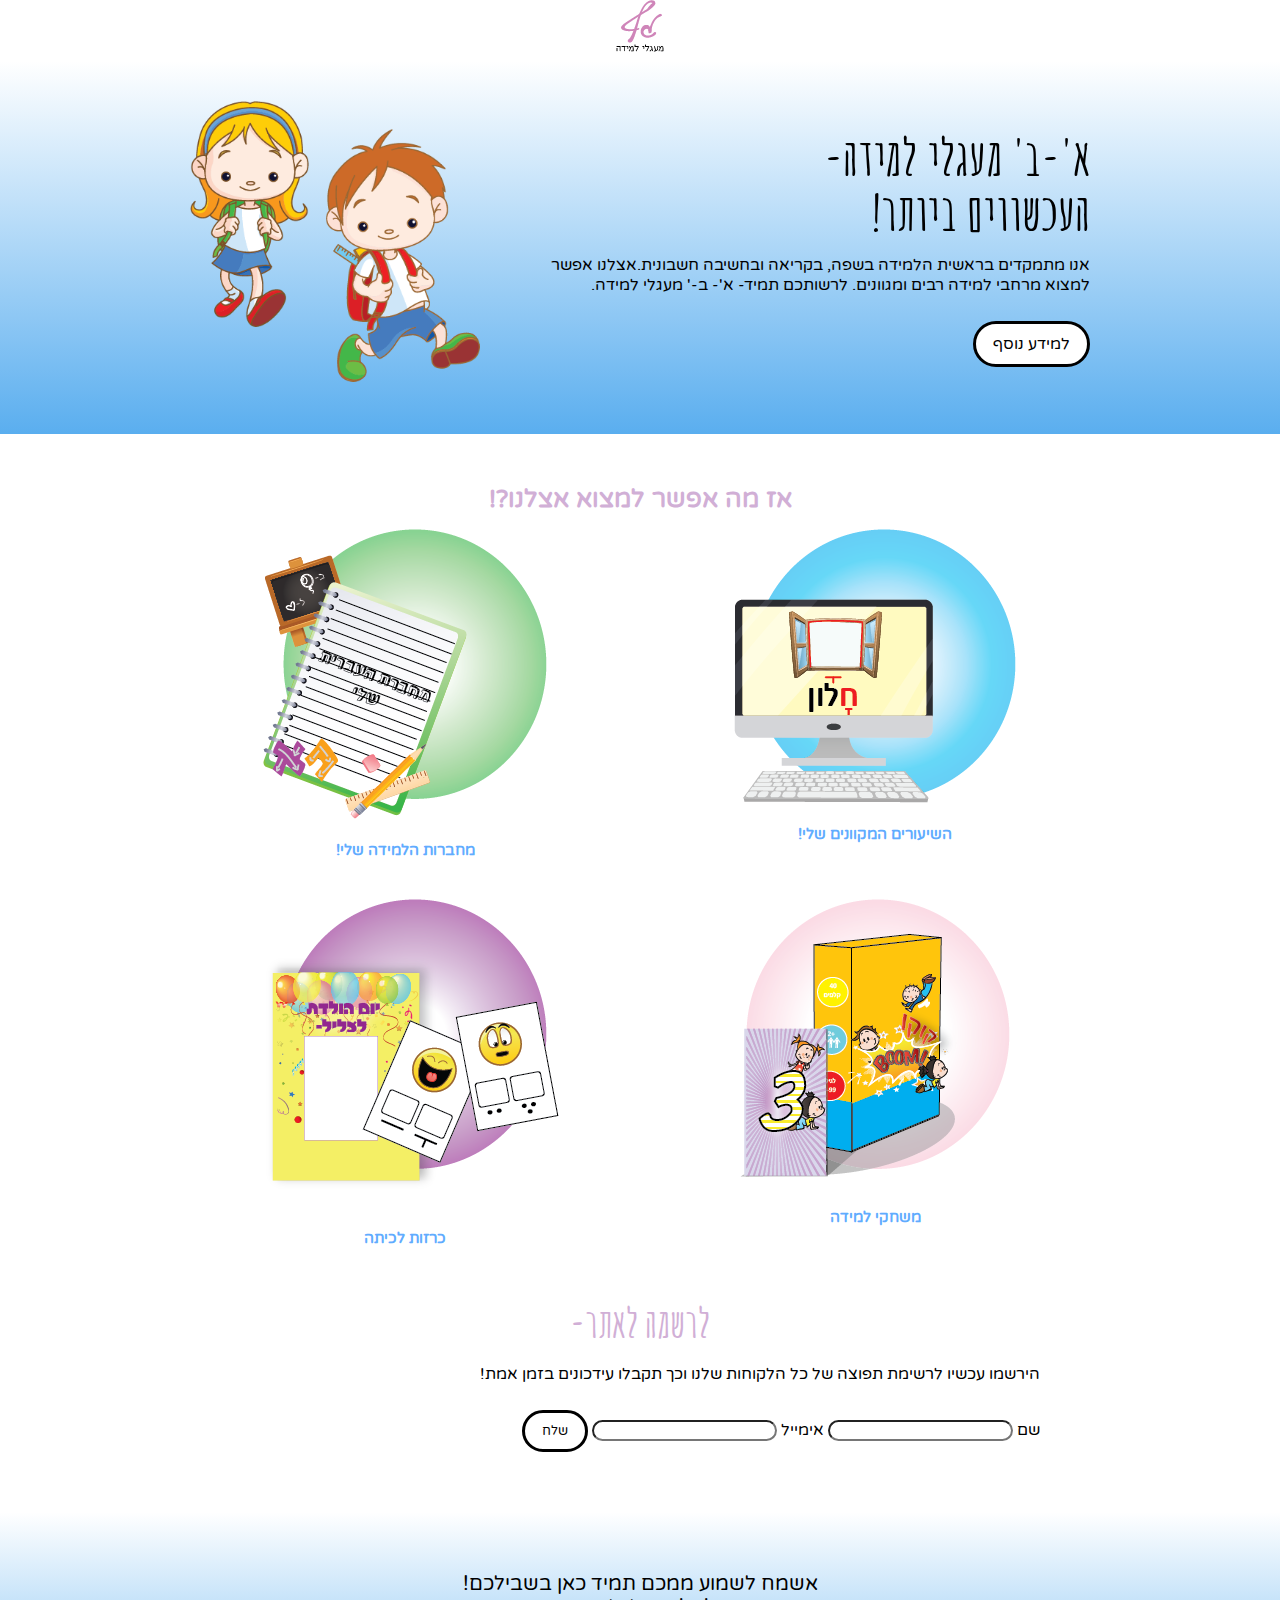
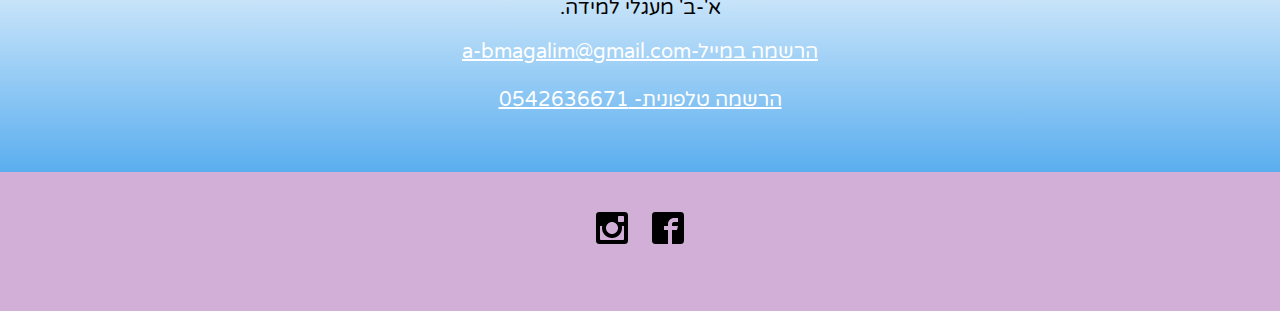
<file: index.html>
<html lang="he" dir="rtl">

<head>
    <link rel="stylesheet" href="style.css">
    <meta charset="UTF-8">
    <title>נריה מור סוף סמסטר א </title>

    <link rel="preconnect" href="https://fonts.gstatic.com">
    <link href="https://fonts.googleapis.com/css2?family=Amatic+SC:wght@700&family=Varela+Round&display=swap" rel="stylesheet">
</head>

<body>
    <div class="long">
     <img src="img/logo%20sofi.png" alt="לוגו">
    </div>
    <div class="about">
        <div class="container">
            <div>
                <h1> א'-ב' מעגלי למידה- <br> העכשווים ביותר!</h1>
                <p>אנו מתמקדים בראשית הלמידה בשפה, בקריאה ובחשיבה חשבונית.אצלנו אפשר למצוא מרחבי למידה רבים ומגוונים. לרשותכם תמיד- א'- ב-' מעגלי למידה. </p>
                <a href="#" class="button">למידע נוסף</a>


            </div>
            <div>
                <img src="img/hksho.png" alt="א-ב מעגלי למידה">
            </div>
        </div>


    </div>
    <div class="container">
        <h2> אז מה אפשר למצוא אצלנו?!</h2>
        <ul class="gallery">

            <li><img src="img/02njac.png" alt="">השיעורים המקוונים שלי!</li>
            <li><img src="img/04njcru,.png" alt="">מחברות הלמידה שלי!</li>
            <li><img src="img/01ply.png" alt="">משחקי למידה</li>
            <li><img src="img/03frzv.png" alt="">כרזות לכיתה</li>



        </ul>
    </div> 
     <div class="news">
        <h2>לרשמה לאתר-  </h2>
        <p> הירשמו עכשיו לרשימת תפוצה של כל הלקוחות שלנו וכך תקבלו עידכונים בזמן אמת!</p>
 <form action="">
      <label>
       <span>שם</span>
        <input type="text">
      </label>
      <label>
       <span>אימייל</span>
        <input type="email" dir="ltr">
      </label>
      <input type="submit" value="שלח" class="button">
    </form>
        
  </div>
    <div class="contact">
    <div class="container">
      
      <p>אשמח לשמוע ממכם תמיד כאן בשבילכם! <br>א'-ב' מעגלי למידה.
      </p>
      <p>
       <a href="mailto:a-bmagalim@gmail.com"> הרשמה במייל-a-bmagalim@gmail.com</a>
<br><br>
       <a href="tel:0542636671">הרשמה טלפונית- 0542636671</a>

      </p>
    </div>

  </div>
         <div class="footer">
    <a target="_blank" href="https://www.facebook.com/"><img src="img/402-facebook2.png" alt=""></a>
    <a target="_blank" href="https://www.instagram.com/"><img src="img/403-instagram.png" alt=""></a>
    
  </div>



</body>

</html>
</file>
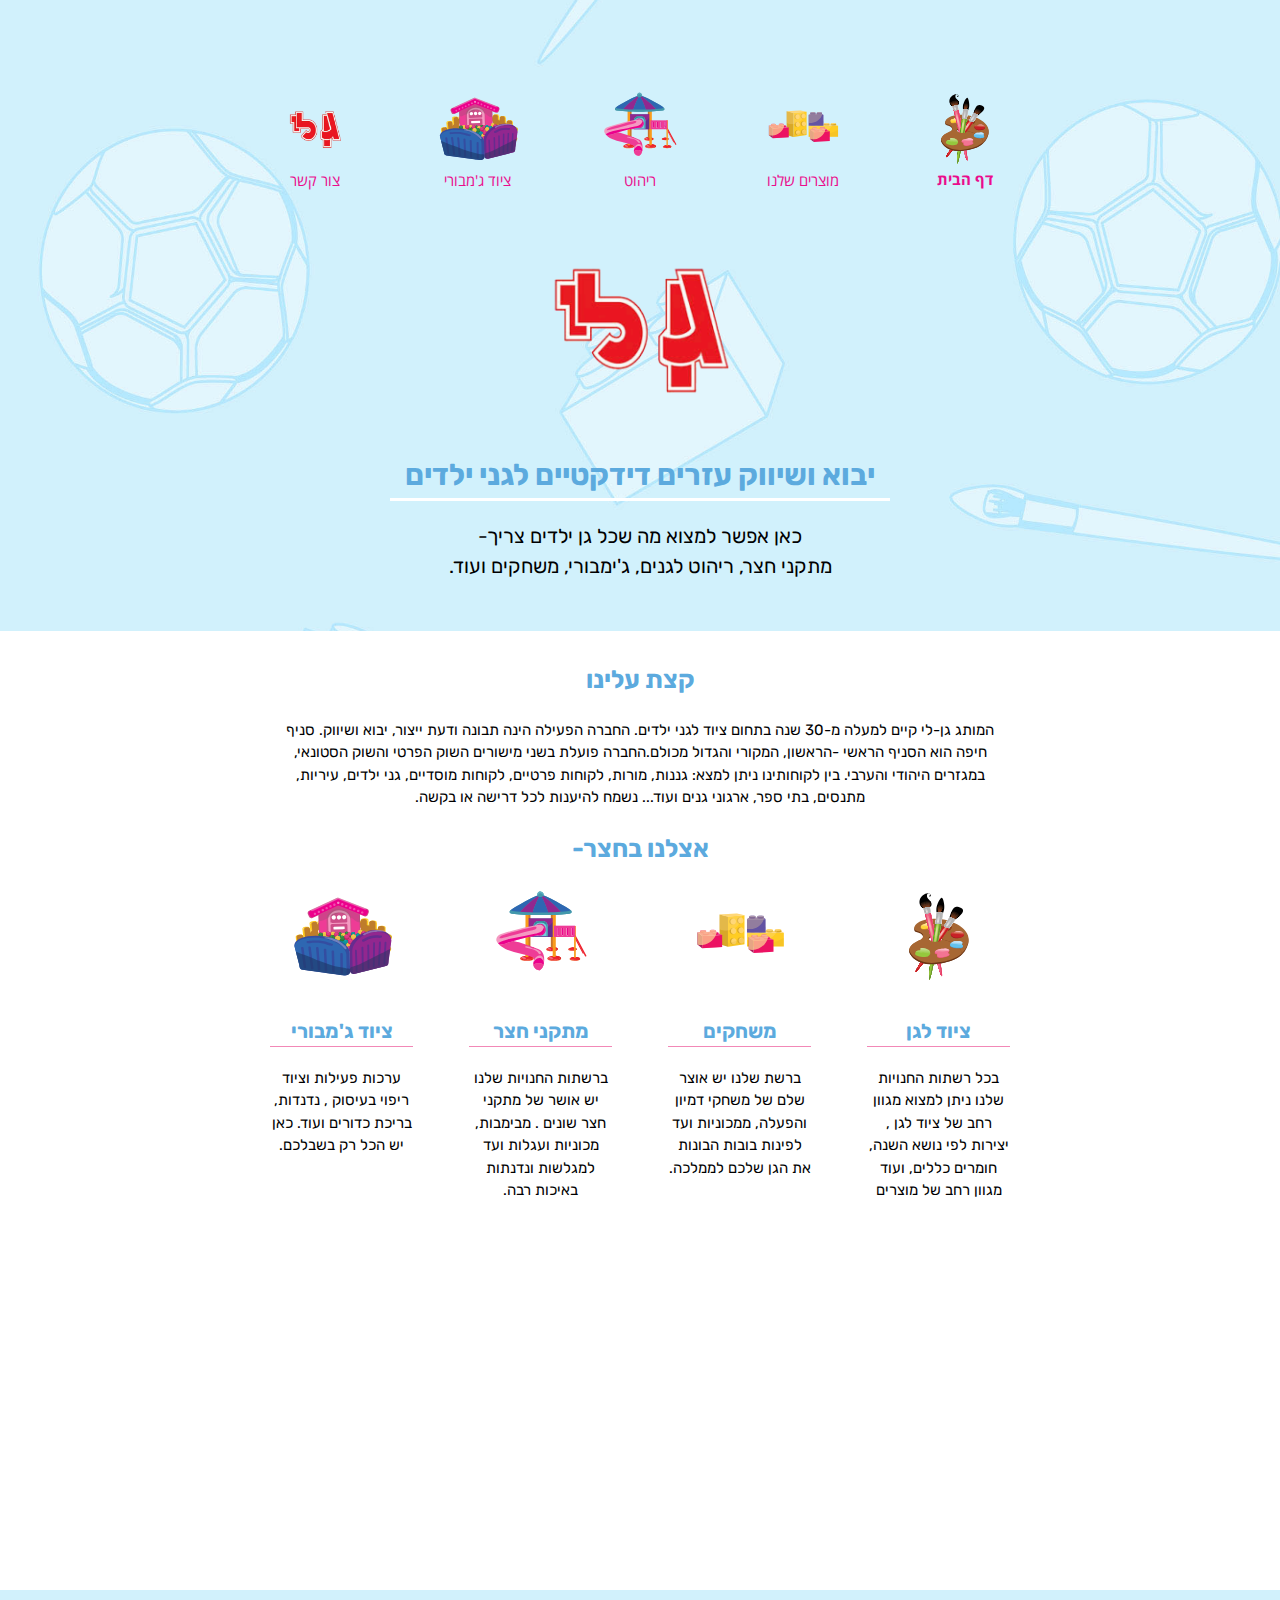
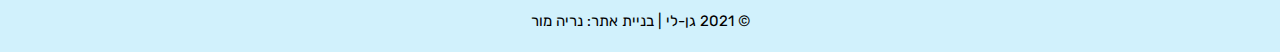
<file: semester b/index.html>
<!DOCTYPE html>
<html lang="he" dir="rtl">

<head>
    <meta charset="UTF-8">
    <title>גן לי - דף הבית</title>
    <link rel="stylesheet" href="style.css">
</head>

<body>
    <link rel="preconnect" href="https://fonts.gstatic.com">
    <link href="https://fonts.googleapis.com/css2?family=Rubik:wght@800&display=swap" rel="stylesheet">
    <link rel="preconnect" href="https://fonts.gstatic.com">
    <link href="https://fonts.googleapis.com/css2?family=Rubik:wght@300&display=swap" rel="stylesheet">

    <div class="banner">
        <header>
            <nav>
                <div class="container">



                    

                <ul><li class="current"><a href="index.html"><img src="img/mhus.svg" alt="">דף הבית</a></li>

                    <li><a href="numrho.html"><img src="img/najeho.svg" alt="">מוצרים שלנו</a></li>
                    <li><a href="rhvuy.html"><img src="img/jmr1.svg" alt=""> ריהוט</a></li>
                    <li><a href="dhncurh.html"><img src="img/jmr.svg" alt=""> ציוד ג'מבורי</a></li>
                    <li><a href="mur ear.html"><img src="img/logo-gnli2.svg" alt="">צור קשר</a></li>
                </ul></div>
            </nav> <a href="index.html">
            <img src="img/logo-gnli.png" alt="לוגו">
            </a>

        </header>




        <h1> יבוא ושיווק עזרים דידקטיים לגני ילדים</h1>
        <p1> כאן אפשר למצוא מה שכל גן ילדים צריך- <br>מתקני חצר, ריהוט לגנים, ג'ימבורי, משחקים ועוד. </p1>

    </div>


    <div class="container">
        <div class="features">
               <h2>קצת עלינו</h2>
            <p>המותג גן-לי קיים למעלה מ-30 שנה בתחום ציוד לגני ילדים. החברה הפעילה הינה תבונה ודעת ייצור, יבוא ושיווק. סניף חיפה הוא הסניף הראשי -הראשון, המקורי והגדול מכולם.החברה פועלת בשני מישורים השוק הפרטי והשוק הסטונאי, במגזרים היהודי והערבי.
                בין לקוחותינו ניתן למצא: גננות, מורות, לקוחות פרטיים, לקוחות מוסדיים, גני ילדים, עיריות, מתנסים, בתי ספר, ארגוני גנים ועוד...

                נשמח להיענות לכל דרישה או בקשה.</p>
             
            
            <h2>אצלנו בחצר-</h2>
            <ul>
                <li>
                     <a href="file:///C:/Users/%D7%9E%D7%A9%D7%A4%D7%97%D7%AA%20%D7%9E%D7%95%D7%A8/Desktop/%D7%A2%D7%91%D7%95%D7%93%D7%95%D7%AA%20%D7%A9%D7%A0%D7%94%20%D7%91/%D7%91%D7%A0%D7%99%D7%99%D7%AA%20%D7%90%D7%AA%D7%A8%D7%99%D7%9D/neriya-mor-1/semester%20b/numrho.html" class=""><img src="img/mhus.svg" alt=""></a>
                    <h3>ציוד לגן</h3>
                    <p>בכל רשתות החנויות שלנו ניתן למצוא מגוון רחב של ציוד לגן , יצירות לפי נושא השנה, חומרים כללים, ועוד מגוון רחב של מוצרים </p>
                </li>
                <li>
                    <a href="file:///C:/Users/%D7%9E%D7%A9%D7%A4%D7%97%D7%AA%20%D7%9E%D7%95%D7%A8/Desktop/%D7%A2%D7%91%D7%95%D7%93%D7%95%D7%AA%20%D7%A9%D7%A0%D7%94%20%D7%91/%D7%91%D7%A0%D7%99%D7%99%D7%AA%20%D7%90%D7%AA%D7%A8%D7%99%D7%9D/neriya-mor-1/semester%20b/numrho.html" class=""> <img src="img/najeho.svg" alt=""></a>
                    <h3>משחקים</h3>
                    <p>ברשת שלנו יש אוצר שלם של משחקי דמיון והפעלה, ממכוניות ועד לפינות בובות הבונות את הגן שלכם לממלכה.</p>
                </li>
                <li> <a href="file:///C:/Users/%D7%9E%D7%A9%D7%A4%D7%97%D7%AA%20%D7%9E%D7%95%D7%A8/Desktop/%D7%A2%D7%91%D7%95%D7%93%D7%95%D7%AA%20%D7%A9%D7%A0%D7%94%20%D7%91/%D7%91%D7%A0%D7%99%D7%99%D7%AA%20%D7%90%D7%AA%D7%A8%D7%99%D7%9D/neriya-mor-1/semester%20b/rhvuy.html"class="">
                    <img src="img/jmr1.svg" alt=""></a>
                    <h3>מתקני חצר</h3>
                    <p>ברשתות החנויות שלנו יש אושר של מתקני חצר שונים . מבימבות, מכוניות ועגלות ועד למגלשות ונדנתות באיכות רבה. </p>
                </li>
                <li><a href="file:///C:/Users/%D7%9E%D7%A9%D7%A4%D7%97%D7%AA%20%D7%9E%D7%95%D7%A8/Desktop/%D7%A2%D7%91%D7%95%D7%93%D7%95%D7%AA%20%D7%A9%D7%A0%D7%94%20%D7%91/%D7%91%D7%A0%D7%99%D7%99%D7%AA%20%D7%90%D7%AA%D7%A8%D7%99%D7%9D/neriya-mor-1/semester%20b/dhncurh.html"class="">
                    <img src="img/jmr.svg" alt=""> </a>
                    <h3>ציוד ג'מבורי</h3>
                    <p>ערכות פעילות וציוד ריפוי בעיסוק , נדנדות, בריכת כדורים ועוד. כאן יש הכל רק בשבלכם. </p>
                </li>
            </ul>
           
            
             <iframe width="560" height="315" src="https://www.youtube.com/embed/Ahb95G_R9Bk" title="YouTube video player" frameborder="0" allow="accelerometer; autoplay; clipboard-write; encrypted-media; gyroscope; picture-in-picture" allowfullscreen></iframe>
        
         
           


        </div>
    </div>

    <footer>

        <p>&copy; 2021 גן-לי |
            בניית אתר: נריה מור
        </p>
    </footer>






</body>

</html>
</file>
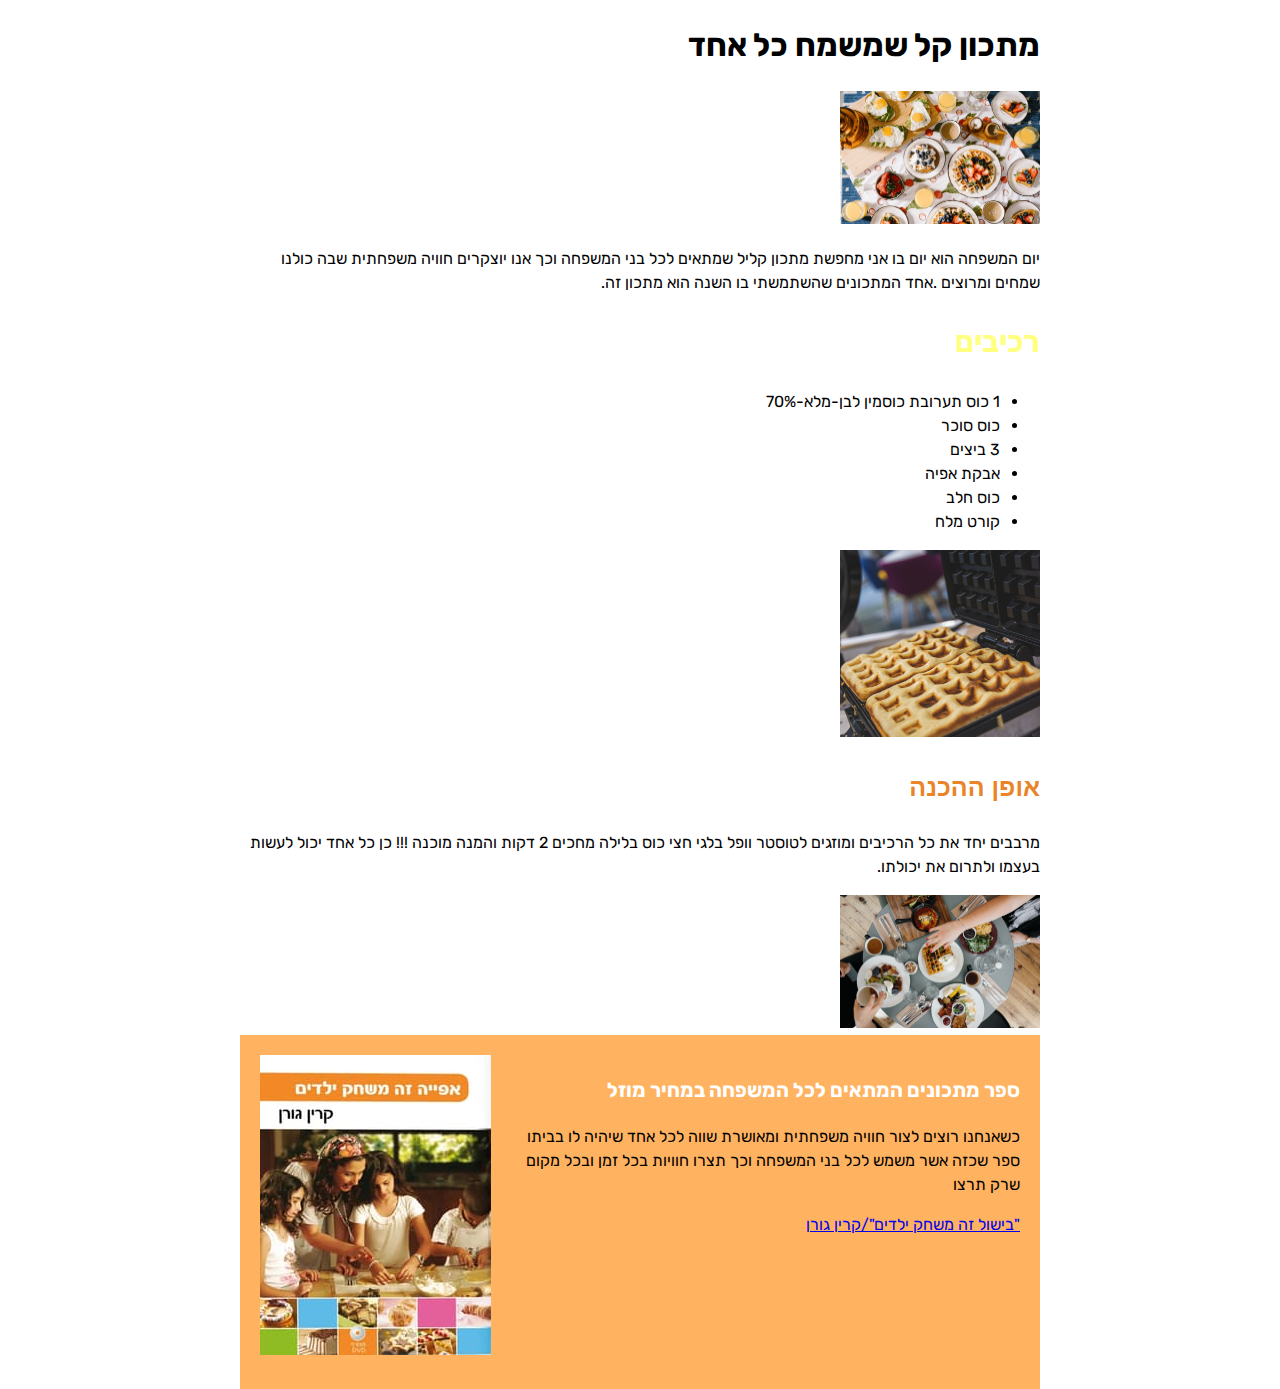
<file: atar1.html>
<!DOCTYPE html>
<html lang="he" dir="rtl">
<head>
    <link rel="stylesheet" href="ghuc.css">
    <meta charset="UTF-8">
    <title>אתר בסיסי</title>
    <link href="https://fonts.googleapis.com/css2?family=Amatic+SC:wght@700&family=Rubik:wght@300;400&display=swap" rel="stylesheet">
</head>

<body>
    <div class="container">
        <h1>מתכון קל שמשמח כל אחד</h1>
        <img src="img/food11.jpg" alt="food1">
        <p>יום המשפחה הוא יום בו אני מחפשת מתכון קליל שמתאים לכל בני המשפחה וכך אנו יוצקרים חוויה משפחתית שבה כולנו שמחים ומרוצים .אחד המתכונים שהשתמשתי בו השנה הוא מתכון זה.</p>
        <h2>רכיבים </h2>
        <ul>
            <li>1 כוס תערובת כוסמין לבן-מלא-70%</li>
            <li>כוס סוכר</li>
            <li>3 ביצים</li>
            <li>אבקת אפיה</li>
            <li>כוס חלב</li>
            <li>קורט מלח</li>
        </ul>
        <img src="img/food222.jpg" alt="food2">
        <h3>אופן ההכנה</h3>
        <p>מרבבים יחד את כל הרכיבים ומוזגים לטוסטר וופל בלגי חצי כוס בלילה מחכים 2 דקות והמנה מוכנה !!!
            כן כל אחד יכול לעשות בעצמו ולתרום את יכולתו.</p>
        <img src="img/food33.jpg" alt="food3">
        <div class="cta">

<img src="img/book.jpg" alt="" class="alignleft">

            <h3>ספר מתכונים המתאים לכל המשפחה במחיר מוזל</h3>
            <p>כשאנחנו רוצים לצור חוויה משפחתית ומאושרת שווה לכל אחד שיהיה לו בביתו ספר שכזה אשר משמש לכל בני המשפחה וכך תצרו חוויות בכל זמן ובכל מקום שרק תרצו</p>
            <a  href="https://www.carine.co.il/%D7%90%D7%A4%D7%99%D7%99%D7%94-%D7%96%D7%94-%D7%9E%D7%A9%D7%97%D7%A7-%D7%99%D7%9C%D7%93%D7%99%D7%9D/"
               class="button">
                "בישול זה משחק ילדים"/קרין גורן
            </a>
        </div>
    </div>
</body></html>
</file>
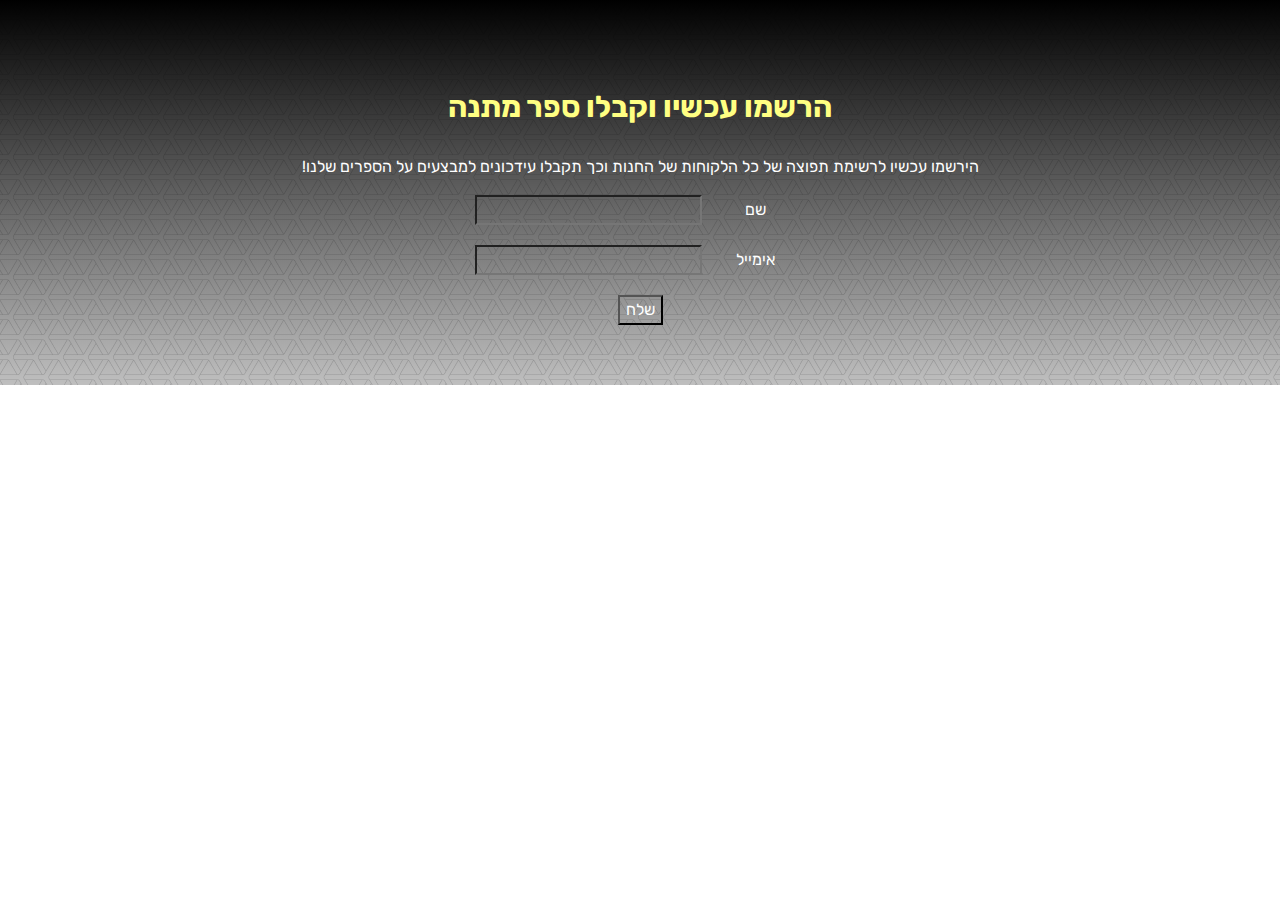
<file: atar2.html>
<!DOCTYPE html>
<html lang="he" dir="rtl">
<head>
    <link rel="stylesheet" href="ghuc.css">
    <meta charset="UTF-8">
    <title>נריה מור אתר הרשמה </title>
    <link href="https://fonts.googleapis.com/css2?family=Amatic+SC:wght@700&family=Rubik:wght@300;400&display=swap" rel="stylesheet">
</head>

<body>
    <div class="news">
        <h2>הרשמו עכשיו וקבלו ספר מתנה  </h2>
        <p> הירשמו עכשיו לרשימת תפוצה של כל הלקוחות של החנות וכך תקבלו עידכונים למבצעים על הספרים שלנו!</p>
 <form action="">
      <label>
       <span>שם</span>
        <input type="text">
      </label>
      <label>
       <span>אימייל</span>
        <input type="email" dir="ltr">
      </label>
      <input type="submit" value="שלח" class="button">
    </form>
        
  </div>
</file>
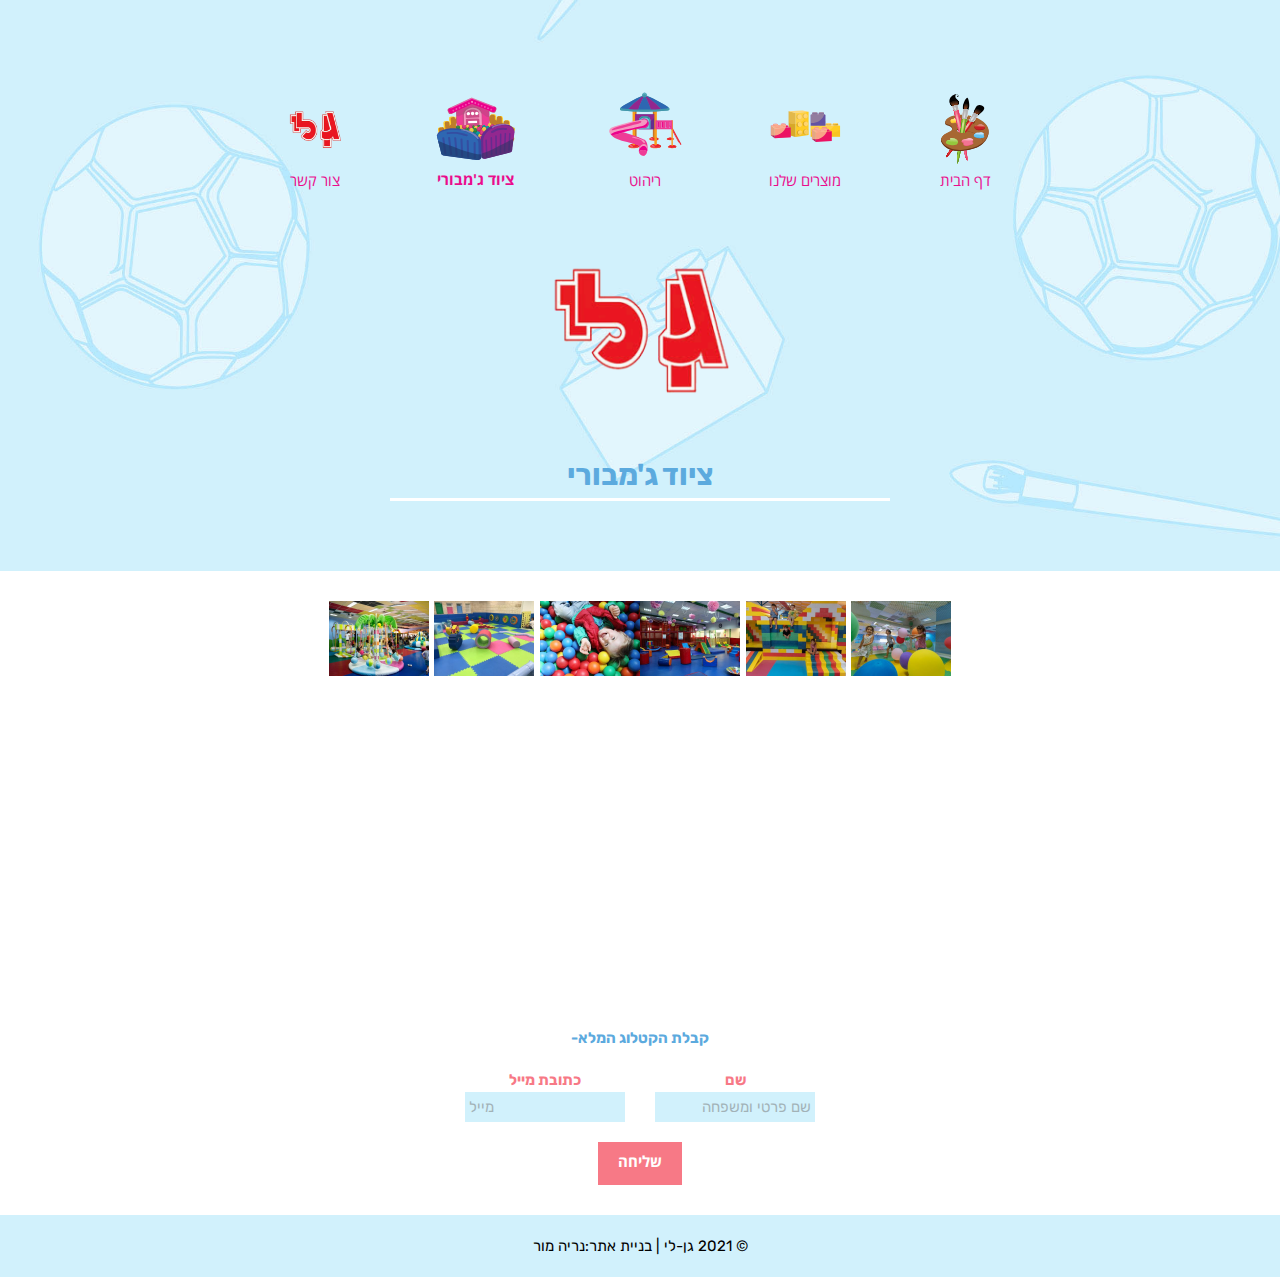
<file: semester b/dhncurh.html>
<!DOCTYPE html>
<html lang="he" dir="rtl">

<head>
    <meta charset="UTF-8">
    <title>ציוד גימבורי css</title>
    <link rel="stylesheet" href="style.css">
</head>

<body>
    <link rel="preconnect" href="https://fonts.gstatic.com">
<link href="https://fonts.googleapis.com/css2?family=Rubik:wght@800&display=swap" rel="stylesheet">
    <link rel="preconnect" href="https://fonts.gstatic.com">
<link href="https://fonts.googleapis.com/css2?family=Rubik:wght@300&display=swap" rel="stylesheet">

    <div class="banner">
        <header>
            <nav><div class="container">

               

                <ul><li><a href="index.html"><img src="img/mhus.svg" alt="">דף הבית</a></li>

                    <li><a href="numrho.html"><img src="img/najeho.svg" alt="">מוצרים שלנו</a></li>
                    <li><a href="rhvuy.html"><img src="img/jmr1.svg" alt=""> ריהוט</a></li>
                    <li><li class="current"><a href="dhncurh.html"><img src="img/jmr.svg" alt=""> ציוד ג'מבורי</a></li>
                    <li><a href="mur ear.html"><img src="img/logo-gnli2.svg" alt="">צור קשר</a></li>
                </ul></div>
            </nav> <a href="index.html">
            <img src="img/logo-gnli.png" alt="לוגו">
           

            </a>
        </header>




        <h1> ציוד ג'מבורי</h1>
        
         </div>
    
    <div class="piccher"><div class="container">
    <div class="features"><img src="img/040.jpg" alt="">
                <img src="img/041.jpg" alt="">
         <img src="img/042.jpg" alt=""><img src="img/037.jpg" alt="">
         <img src="img/038.jpg" alt="">
         <img src="img/039.jpg" alt="">
        
           <iframe width="560" height="315" src="https://www.youtube.com/embed/Ahb95G_R9Bk" title="YouTube video player" frameborder="0" allow="accelerometer; autoplay; clipboard-write; encrypted-media; gyroscope; picture-in-picture" allowfullscreen></iframe>
        <form>
          <h4>קבלת הקטלוג  המלא-</h4>
        <div class="grid-form">
          <label>
            <span>שם</span>
            <input type="text" name="fname" placeholder="שם פרטי ומשפחה">
          </label>
          <label>
            <span>כתובת מייל</span>
            <input type="tel" name="tel" placeholder="מייל">
          </label>
        </div>

        <label>
          <a href="#" class="button">שליחה</a>
                     </label>
        
        
        </div>
     </div></div>
    
   
 <footer>

        <p>&copy; 2021 גן-לי |
            בניית אתר:נריה מור
        </p>
    </footer>





</body></html>
</file>
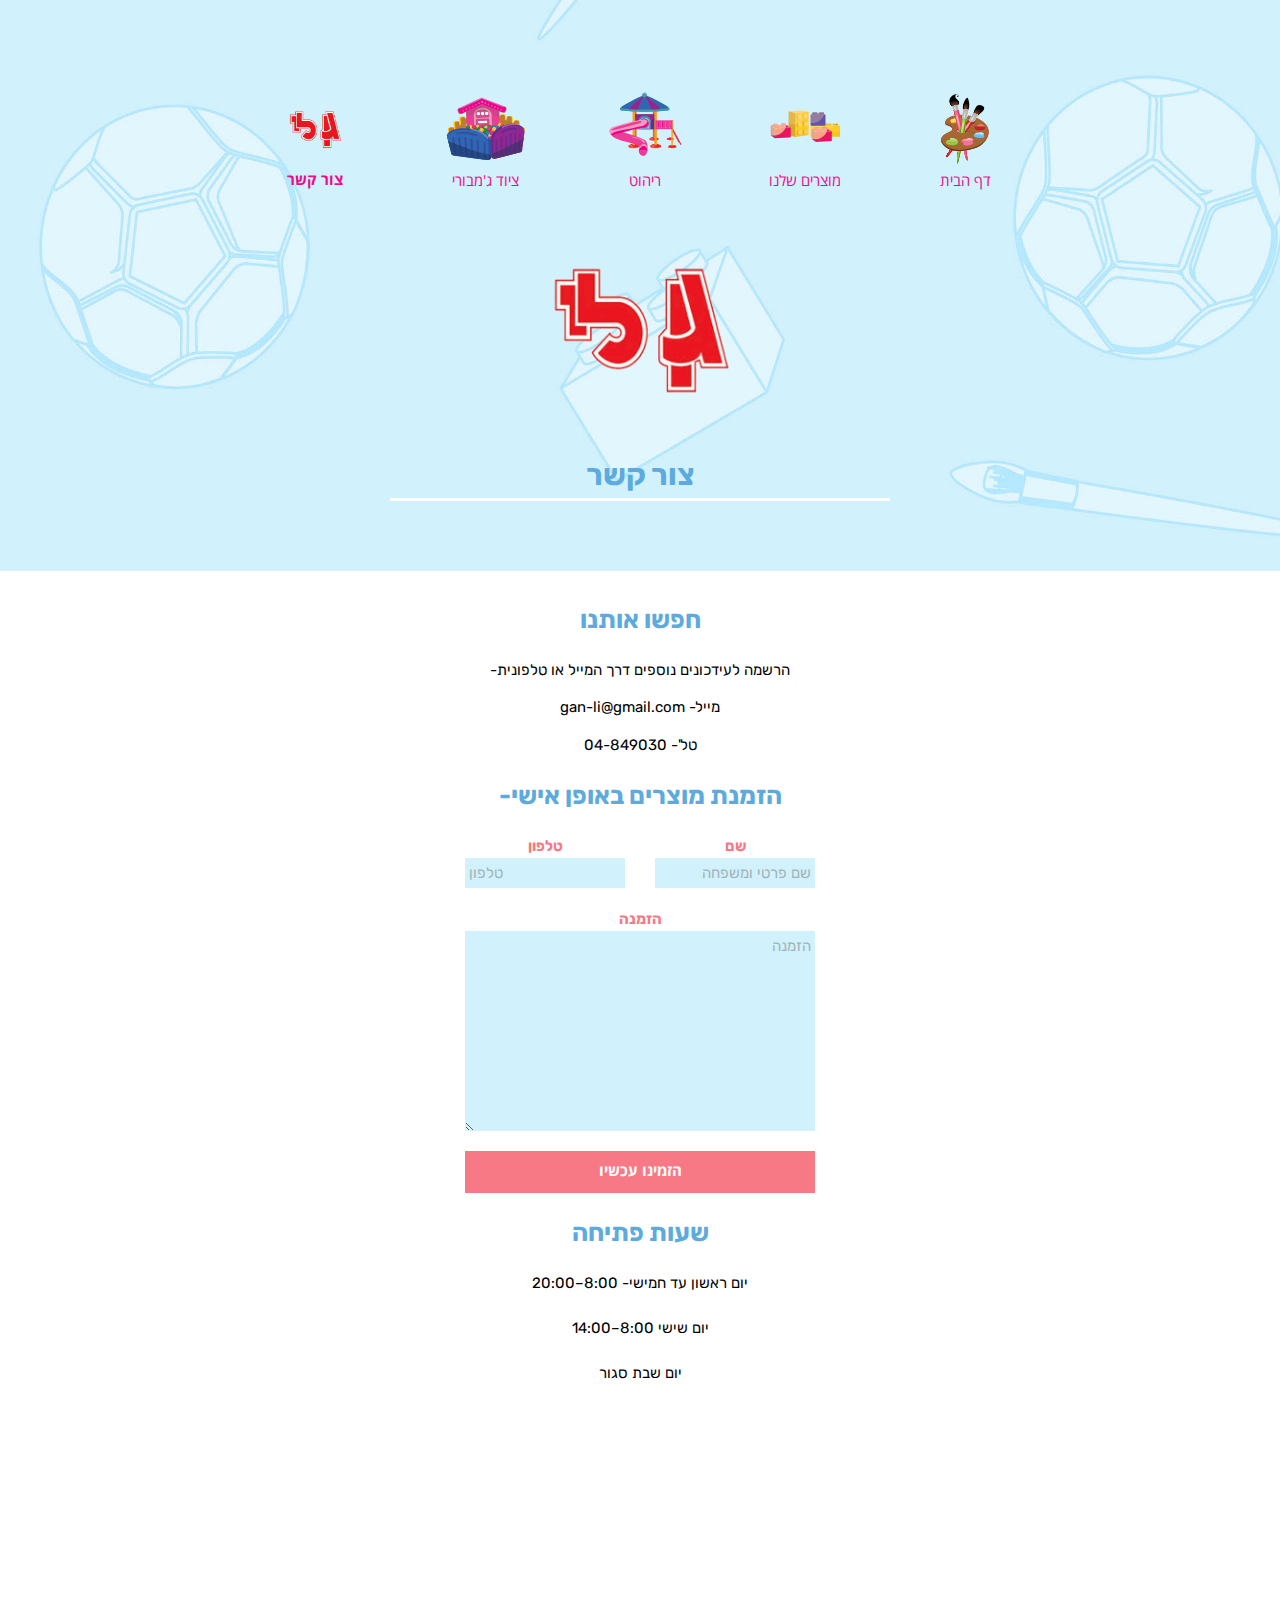
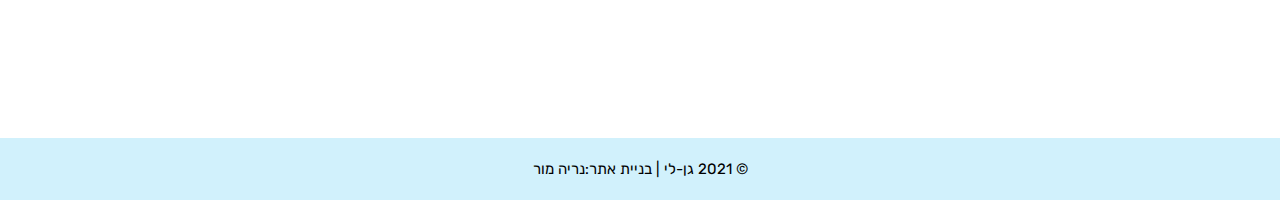
<file: semester b/mur ear.html>
<!DOCTYPE html>
<html lang="he" dir="rtl">

<head>
    <meta charset="UTF-8">
    <title>גן לי צור קשר css</title>
    <link rel="stylesheet" href="style.css">
</head>

<body>
<link rel="preconnect" href="https://fonts.gstatic.com">
<link href="https://fonts.googleapis.com/css2?family=Rubik:wght@800&display=swap" rel="stylesheet">
    <link rel="preconnect" href="https://fonts.gstatic.com">
<link href="https://fonts.googleapis.com/css2?family=Rubik:wght@300&display=swap" rel="stylesheet">
    <div class="banner">
        <header>
            <nav><div class="container">

               

                <ul><li><a href="index.html"><img src="img/mhus.svg" alt="">דף הבית</a></li>

                    <li><a href="numrho.html"><img src="img/najeho.svg" alt="">מוצרים שלנו</a></li>
                    <li><a href="rhvuy.html"><img src="img/jmr1.svg" alt=""> ריהוט</a></li>
                    <li><a href="dhncurh.html"><img src="img/jmr.svg" alt=""> ציוד ג'מבורי</a></li>
                    <li><li class="current"><a href="mur ear.html"><img src="img/logo-gnli2.svg" alt="">צור קשר</a></li>
                </ul>
                </div>
            </nav> <a href="index.html">
            <img src="img/logo-gnli.png" alt="לוגו">

            </a>
        </header>




        <h1> צור קשר</h1>
        

    </div><div class="container">
    <div class="features">
                <h2>חפשו אותנו</h2>
        
             <p>הרשמה לעידכונים נוספים דרך המייל או טלפונית- </p><p>
       מייל- gan-li@gmail.com
<p>
       טל'- 04-849030

        </p>  
        <form>
        <h2>הזמנת מוצרים באופן אישי-</h2>
        <div class="grid-form">
          <label>
            <span>שם</span>
            <input type="text" name="fname" placeholder="שם פרטי ומשפחה">
          </label>
          <label>
            <span>טלפון</span>
            <input type="tel" name="tel" placeholder="טלפון">
          </label>
        </div>

        <label>
          <span>הזמנה</span>
          <textarea name="order" cols="30" rows="10" placeholder="הזמנה"></textarea>
        </label>
        <input type="submit" value="הזמינו עכשיו" class="button">
      </form>
         <h2>שעות פתיחה</h2> <p>
יום ראשון עד חמישי- 8:00–20:00
<br><br>יום שישי 8:00–14:00
<br><br>יום שבת סגור</p>
        <iframe src="https://www.google.com/maps/embed?pb=!1m18!1m12!1m3!1d1023709.7777737409!2d35.554212111874065!3d32.56265589413603!2m3!1f0!2f0!3f0!3m2!1i1024!2i768!4f13.1!3m3!1m2!1s0x151ebd568afaaaab%3A0x6222352351b95ada!2z15LXnyDXnNeZ!5e0!3m2!1siw!2sil!4v1626598999181!5m2!1siw!2sil" width="400" height="300" style="border:0;" allowfullscreen="" loading="lazy"></iframe>
    </div>  
      

   
           </div>
   
  <footer>

        <p>&copy; 2021 גן-לי |
            בניית אתר:נריה מור
        </p>
    </footer>



</body></html>
</file>
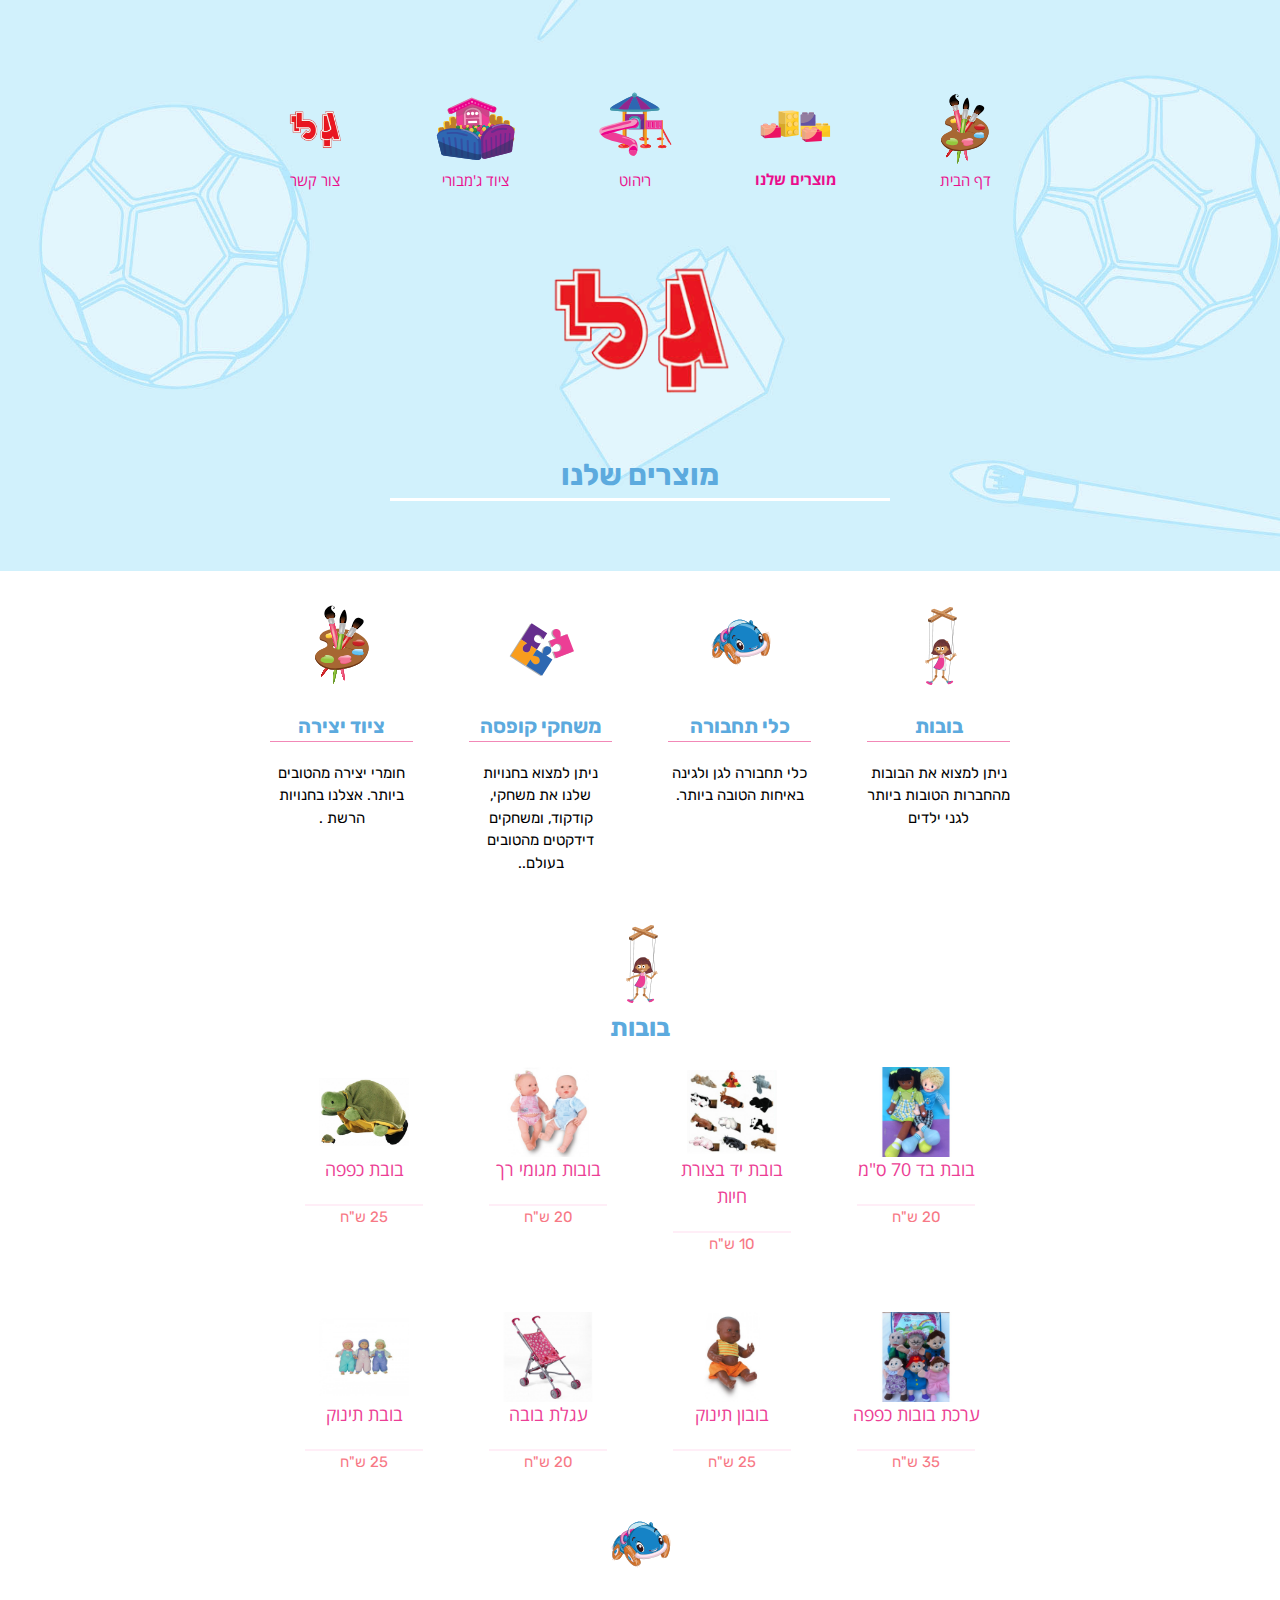
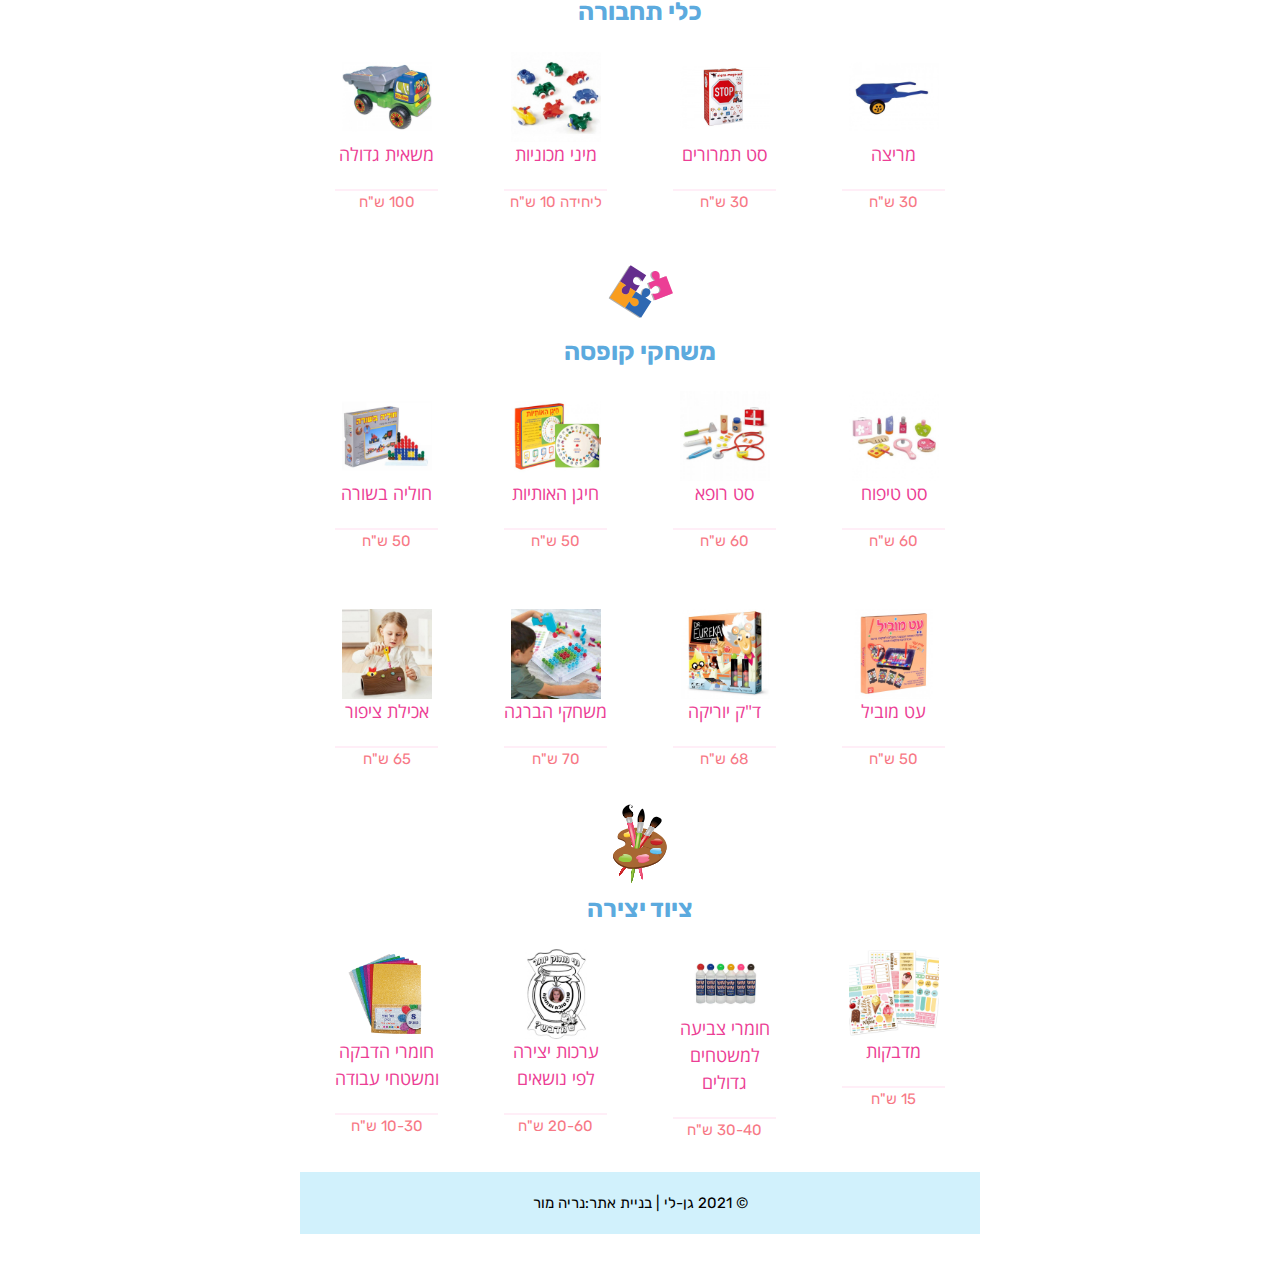
<file: semester b/numrho.html>
<!DOCTYPE html>
<html lang="he" dir="rtl">

<head>
    <meta charset="UTF-8">
    <title>המוצרים שלנו css</title>
    <link rel="stylesheet" href="style.css">
</head>

<body>
    <link rel="preconnect" href="https://fonts.gstatic.com">
    <link href="https://fonts.googleapis.com/css2?family=Rubik:wght@800&display=swap" rel="stylesheet">
    <link rel="preconnect" href="https://fonts.gstatic.com">
    <link href="https://fonts.googleapis.com/css2?family=Rubik:wght@300&display=swap" rel="stylesheet">

    <div class="banner">
        <header>
            <nav>
                <div class="container">



                    <ul>
                        <li><a href="index.html"><img src="img/mhus.svg" alt="">דף הבית</a></li>

                        <li>
                        <li class="current"><a href="numrho.html"><img src="img/najeho.svg" alt="">מוצרים שלנו</a></li>
                        <li><a href="rhvuy.html"><img src="img/jmr1.svg" alt=""> ריהוט</a></li>
                        <li><a href=""><img src="img/jmr.svg" alt=""> ציוד ג'מבורי</a></li>
                        <li><a href=""><img src="img/logo-gnli2.svg" alt="">צור קשר</a></li>
                    </ul>
                </div>
            </nav> <a href="index.html">
                <img src="img/logo-gnli.png" alt="">

            </a>
        </header>




        <h1> מוצרים שלנו</h1>
        


    </div>
     <div class="container ">
        <div class="price-wrop">
            <div class="features">
               
            <ul>
                <li>
                    <img src="img/bobot.svg" alt="">
                    <h3>בובות</h3>
                    <p>ניתן למצוא את הבובות מהחברות הטובות ביותר לגני ילדים </p>
                </li>
                <li>
                    <img src="img/oto.svg" alt="">
                    <h3>כלי תחבורה</h3>
                    <p>כלי תחבורה לגן ולגינה באיחות הטובה ביותר.</p>
                </li>
                <li>
                    <img src="img/toy.svg" alt="">
                    <h3>משחקי קופסה</h3>
                    <p>ניתן למצוא בחנויות שלנו את משחקי, קודקוד, ומשחקים דידקטים מהטובים בעולם.. </p>
                </li>
                <li>
                    <img src="img/mhus.svg" alt="">
                    <h3>ציוד יצירה</h3>
                    <p>חומרי יצירה מהטובים ביותר. אצלנו בחנויות הרשת . </p>
                </li>
            </ul>
                
    <div class="container ">
        <div class="price-wrop">
            <div class="features">
                <img src="img/bobot.svg" alt="">
                

                <h2>בובות</h2>
                <ul class="price-list">
                    <il><img src="img/bobot1.jpg" alt="">
                        <div class="title">בובת בד 70 ס"מ</div>

                        <div class="line"></div>
                        <div class="price">20 ש"ח</div>
                    </il>
                    <il><img src="img/bobot2.jpg" alt="">
                        <div class="title">בובת יד בצורת חיות</div>

                        <div class="line"></div>
                        <div class="price">10 ש"ח</div>
                    </il>
                    <il><img src="img/bobot3.jpg" alt="">
                        <div class="title">בובות מגומי רך </div>
                        <div class="line"></div>
                        <div class="price">20 ש"ח</div>
                    </il>
                    <il><img src="img/bobot4.jpg" alt="">
                        <div class="title">בובת כפפה </div>

                        <div class="line"></div>
                        <div class="price">25 ש"ח</div>
                    </il>
                    <il> <img src="img/bobot5.jpg" alt="">
                        <div class="title">ערכת בובות כפפה </div>

                        <div class="line"></div>
                        <div class="price">35 ש"ח</div>
                    </il>
                    <il><img src="img/bobot6.jpg" alt="">
                        <div class="title">בובון תינוק </div>

                        <div class="line"></div>
                        <div class="price">25 ש"ח</div>
                    </il>
                    <il><img src="img/bobot7.jpg" alt="">
                        <div class="title">עגלת בובה </div>

                        <div class="line"></div>
                        <div class="price">20 ש"ח</div>
                    </il>
                    <il> <img src="img/bobot8.jpg" alt="">
                        <div class="title">בובת תינוק </div>

                        <div class="line"></div>
                        <div class="price">25 ש"ח</div>
                    </il> 


                </ul>
                <div class="container ">
                    <div class="price-wrop">
                        <div class="features">

                            <img src="img/oto.svg" alt="">
                            <h2>כלי תחבורה</h2>
                            <ul class="price-list">
                                <il><img src="img/oto1.jpg" alt="">
                                    <div class="title">מריצה </div>

                                    <div class="line"></div>
                                    <div class="price">30 ש"ח</div>
                                </il>
                                <il><img src="img/oto2.jpg" alt="">
                                    <div class="title">סט תמרורים</div>

                                    <div class="line"></div>
                                    <div class="price">30 ש"ח</div>
                                </il>
                                <il><img src="img/oto3.jpg" alt="">
                                    <div class="title">מיני מכוניות</div>

                                    <div class="line"></div>
                                    <div class="price">ליחידה 10 ש"ח</div>
                                </il>
                                <il><img src="img/oto4.jpg" alt="">
                                    <div class="title">משאית גדולה</div>
                                    <div class="line"></div>
                                    <div class="price">100 ש"ח</div>
                                </il>
                            </ul>
                        </div>
                        <div class="container ">
                            <div class="price-wrop">
                                <div class="features">

                                    <img src="img/toy.svg" alt="">
                                    <h2>משחקי קופסה</h2>
                                    <ul class="price-list">
                                        <il><img src="img/toy1.jpg" alt="">
                                            <div class="title">סט טיפוח </div>

                                            <div class="line"></div>
                                            <div class="price">60 ש"ח</div>
                                        </il>
                                        <il><img src="img/toy2.jpg" alt="">
                                            <div class="title">סט רופא</div>

                                            <div class="line"></div>
                                            <div class="price">60 ש"ח</div>
                                        </il>
                                        <il><img src="img/toy3.jpg" alt="">
                                            <div class="title">חיגן האותיות</div>

                                            <div class="line"></div>
                                            <div class="price">50 ש"ח</div>
                                        </il>
                                        <il><img src="img/toy4.jpg" alt="">
                                            <div class="title">חוליה בשורה</div>
                                            <div class="line"></div>
                                            <div class="price">50 ש"ח</div>
                                        </il>
                                        <il><img src="img/toy5.jpg" alt="">
                                            <div class="title">עט מוביל</div>
                                            <div class="line"></div>
                                            <div class="price">50 ש"ח</div>
                                        </il>
                                        <il><img src="img/toy6.jpg" alt="">
                                            <div class="title">ד"ק יוריקה</div>
                                            <div class="line"></div>
                                            <div class="price">68 ש"ח</div>
                                        </il>
                                        <il><img src="img/toy7.jpeg" alt="">
                                            <div class="title">משחקי הברגה</div>
                                            <div class="line"></div>
                                            <div class="price">70 ש"ח</div>
                                        </il>
                                        <il><img src="img/toy8.jpg" alt="">
                                            <div class="title">אכילת ציפור</div>
                                            <div class="line"></div>
                                            <div class="price">65 ש"ח</div>
                                        </il>
                                    </ul>
                                </div>
                                 <div class="container ">
                    <div class="price-wrop">
                        <div class="features">

                            <img src="img/mhus.svg" alt="">
                            <h2>ציוד יצירה</h2>
                            <ul class="price-list">
                                <il><img src="img/nsceu, 1.jpg" alt="">
                                    <div class="title">מדבקות  </div>

                                    <div class="line"></div>
                                    <div class="price">15 ש"ח</div>
                                </il>
                                <il><img src="img/duta.jpg" alt="">
                                    <div class="title">חומרי צביעה למשטחים גדולים</div>

                                    <div class="line"></div>
                                    <div class="price">30-40 ש"ח</div>
                                </il>
                                <il><img src="img/hmhrv.jpg" alt="">
                                    <div class="title">ערכות יצירה לפי נושאים</div>

                                    <div class="line"></div>
                                    <div class="price">20-60 ש"ח</div>
                                </il>
                                <il><img src="img/xuk.png" alt="">
                                    <div class="title">חומרי הדבקה ומשטחי עבודה</div>
                                    <div class="line"></div>
                                    <div class="price">10-30 ש"ח</div>
                                </il>
                            </ul>
                        </div> </div> </div>



 <footer>

        <p>&copy; 2021 גן-לי |
            בניית אתר:נריה מור
        </p>
    </footer>


  




</body></html>
</file>
<file: style.css>
body {
    margin: 0;

    font-family: 'Alef', sans-serif;
    font-family: 'Varela Round', sans-serif;
    font-family: 'Amatic SC', cursive;
    font-family: 'Varela Round', sans-serif;
}

.about {
    background:linear-gradient(rgba(219, 243, 252, 0), rgba(90, 174, 239, 1));
  
    font-family: 'Varela Round', sans-serif;
    : 20px
}


h1,
h2,
h3,
.button {
    margin: auto;
    font-family: 'Varela Round', sans-serif;
    : 30px;
    color: #000;
}

.container {
    max-width: 900px;
    margin: auto;
}

img {
    max-width: 100%;
    width: auto;
    height: auto;
    margin: auto;
    margin-bottom: 22px;
}

.about .container {
    display: grid;
    grid-template-columns: 2fr 1fr;
    align-items: center;
    grid-gap: 30px;
    padding: 30px;
    margin-bottom: 50px;

}

p {
    color: #000;
    font-family: 'Varela Round', sans-serif;
    24px;
}

h1 {
    font-family: 'Amatic SC', cursive;

    color:#000;
    font-size: 50px;
    line-height: 1.1;
}

}

.about img {
    max-width: 50%;
    display: block;
    margin-top: 40px;
}

.button {

    color: #000;
    text-decoration: none;
    border: 3px solid #000;
    padding: 10px 17px;
    display: inline-block;
    margin-top: 10px;
    transition: .3s;
    border-radius: 40px;
background: #fff;
}

.button:hover {
    color: #000;
    border: 3px solid #000;
    background:  #d1afd6;
}


.gallery {
    list-style: none;
    padding: 0;
    display: grid;
    grid-template-columns: 1fr 1fr;
    grid-gap: 40px;
    font-size: 15px;
    text-align: center;
    font-weight: bold;
    color: #60acff;
    font-family: 'Varela Round', sans-serif;


}

.gallery img {
    display: block;
}

.about img {
    display: block;
    margin-top: 10px;
}

h2 {
    color: #d1afd6;
    font-size: 25px;
    text-align: center;


}

.contact {
    background:linear-gradient(rgba(219, 243, 252, 0), rgba(90, 174, 239, 1));
    font-size: 24px;
    text-align: center;
    margin-top: 60px;
    padding: 40px 0;
}



a:hover {
    color: #000
}

a {
    color: #fff;

}

.contact h2 {
    color: #000;
    font-family: 'Amatic SC', cursive;
    font-size: 50px;
}

.contact p {
    color: #000;
    font-size: 20px;
}

.footer {
    background: #d1afd6;
    text-align: center;
    padding: 40px 0;
}

.footer a {
    margin: 0 10px;
}



.long img {max-width: 7%;
    display: block;
  margin-bottom: 7px;
    
}
.news {  
margin: auto;
  display: block;
  margin-top: 50px;
max-width: 800px;}


.news h2 {font-family: 'Amatic SC', cursive;
    ,
    sans-serif;
    font-size: 40px;
    
}

.label{max-width: 400px;margin: auto;
    
}


input { border-radius: 40px;
    
}

input:focus {
  outline: 0;
  background: #d1afd6; color:#fff;
}
</file>
<file: semester b/style.css>
@font-face {
    font-family: 'Rubik', sans-serif;
}

@font-face {
    font-family: 'Rubik', sans-serif;
}

@font-face {
    font-family: 'opensans';
    src: url('fonts/opensans/700/opensanshebrew-bold.woff') format('woff');
    font-weight: 700;
    font-style: normal;
}

@font-face {
    font-family: 'opensans';
    src: url('fonts/opensans/400/opensanshebrew-regular.woff') format('woff');
    font-weight: 400;
    font-style: normal;
}

body {
    margin: 0;
    font-family: 'opensans', arial, sans-serif;
    line-height: 1.5;
}

@font-face {
    font-family: 'ambivalenti';
    src: url('fonts/ambivalenti-tzar/400/ambivalenti-tzar-aaa-400.woff') format('woff');
    font-weight: 400;
    font-style: normal;
}

body {
    background: #fff;
    color: ;
    margin: 0;
    font-family: 'almoni', sans-serif;
    line-height: 1.5;
    font-size: 20px;
}

img {

    width: auto;
    height: auto;
}

h1 {
    font-size: 30px;
    font-family: 'Rubik', sans-serif;
    font-weight: 700;
    grid-gap: 15px;
    color:#5CAADE;
    animation: oppret.5s ease alternate 1;
}


.banner {
    background-image: linear-gradient(rgba(225, 225, 225, 0), rgba(0, 225,225,0)),
        url(img/reg8.jpg);
    background-position: center 40%;
    background-size: cover;
    text-align: center;
    padding: 50px 0;
}

.banner img {
    max-width: 15%;
}




p {
    font-size: 15px;
    font-family: 'Rubik', sans-serif;
    font-weight: 400;
    grid-gap: 15px;
    color: #92298D;
}

.button {
    font-size: 15px;
    font-family: 'opensans';
    font-weight: 700;
    text-decoration: none;
    color: #fff;
    background:  #F77986;
    padding: 10px 20px;
    display: inline-block;
    grid-gap:5px
}

.button:hover {
    background:  #5CAADE;
    color: #fff;
    animation: mybutton.3s linear alternate infinite;
}

h2 {
    font-size: 25px;
    font-family: 'Rubik', sans-serif;
    font-weight: 700;
    text-align: center;
    color: #5CAADE;
}



h2:after {
    content: "";
    
    width: 80px;
    display: block;
    margin: auto;

}

p {
    color: #000;
    font-family: 'Rubik', sans-serif;
    text-align: center;
    font-size: 15px;

    font-weight: 400;
    grid-gap: 30px;
}

h1:after {
    content: "";
    border-bottom: 3px solid #fff;
    width: 500px;
    display: block;
    margin: auto;

}

.features {
    background: #fff;
    text-align: center;
    margin: 30px;
    
}.features img{ width: 100px;
    margin-bottom: auto;
   }
.p features {
    grid-template-columns: 1fr 1fr;}
.features p{f1,f2;}

.features ul {
    list-style: none;
    padding: 0;
    display: grid;
    grid-template-columns: 1fr 1fr 1fr 1fr;
    grid-gap: 56px;
}
.features ul img:hover{
    animation: pulse.3s linear alternate infinite;
}


.features img {
    max-width: 100px;
}

footer {
    background: #d1f1fc;
    color: #fff;
    text-align: center;
    padding: 5px;
}

header {
    text-align: center;
}

nav img {
    display: block;
    min-width: 80px!important;
    margin: auto;
}

nav ul {
    list-style: none;
    padding: 0;
    display: flex;
    justify-content: center;
}

nav a {
    text-decoration: none;
    
    padding: 10px;


    width: 110px;
    list-style: none;
    font-family: 'opensans';
    font-size: 15px;
    text-decoration: none;

    display: inline-block;

    margin: 10px;
    color: #EA0D8C;


}


nav a:hover {
    color: #000;
    
}

.container {
    max-width: 800px;
    margin: auto;


}


nav ul {
    list-style: none;
    padding: 0;
    display: flex;
    justify-content: space-between;
}



.current a {
    font-weight: bold;
}

.price-list {
    list-style: none;
    padding: 0;
    columns: 2;
}


.price-list li {
    display: flex;
    margin-bottom: 10px;
}

.line {
    flex: 1;
    border-bottom: 2px solid;
    height: 1em;
    margin: 0 5px;
    justify-content: space-between;color:#FFEEF7;
}

link {}

h3 {
    font-family: 'Rubik', sans-serif;
    font-size: 20px;
    color: #5CAADE;border-bottom: 1px solid #F288B7;



}

p1 {
    font-family: 'Rubik', sans-serif;

}

.title {
    color:  #EC3E95; font-family: 'opensans';
    font-size: 18px;
   


}

.price {
    font-family: 'Rubik', sans-serif;
    font-size: 15px;
    color: #F77986;

}

div { margin: auto;
    color: #000;

}

.price-wrop img {
    width: 100px;
    margin-bottom: auto;
    display: block; 

}

.price-wrop h2 {
    text-align: center;
    margin-top: 0;
}

.price-wrop h2 after {
    margin: auto;
}



.price-wrop img {margin: auto;
     width: 90px;
    height: auto;
}

form {font-size: 15px;
    font-family: 'Rubik', sans-serif;
    font-weight: 700;
  width: 300px;
  margin: auto;
   
}
input, textarea {
  font: inherit;
  color: inherit;
  display: block;
  border: 2px solid #EC3E95;
  padding: 4px;
  width: 100%;
  box-sizing: border-box;
}.grid-form {
  display: grid;
  grid-template-columns: 1fr 1fr;
  grid-gap: 30px;
}
form {
  width: 350px;
  margin: auto;
}
input, textarea {
  
  color: inherit;
  display: block;
  border: 0;
  padding: 4px;
  width: 100%;
  box-sizing: border-box;
  background:   #d1f1fc;
}
::placeholder {
 
  opacity: 0.5; margin: auto; font-family: 'Rubik', sans-serif;
    font-weight: 400;
}
textarea {
  height: 200px; font-family: 'Rubik', sans-serif;
    font-weight: 400;
}
label {
  margin-bottom: 20px;
  display: block;
}
.grid-form {
  display: grid;
  grid-template-columns: 1fr 1fr;
  grid-gap: 30px;
}
span {
    color: #F77986;10px;
}



h4 {
    font-size: 15px;
    font-family: 'Rubik', sans-serif;
    font-weight: 700;
    text-align: center;
    color: #5CAADE;
}
.fotorama_dot.fotorama_dot {
    border-color: #f78585;
}



.piccher {margin: auto;display: block;
    
}
@keyframes pulse{0%{transform: rotate(5deg);} 100%{transform: rotate(-5deg);}}
@keyframes oppret{0%{opacity: 0; transform:translateY(-30px);} 100%{opacity: 1;transform:translateY(0px);}}
@keyframes mybutton{0%{transform: scale(1);} 100%{transform: scale(1.1);}}







.img reset  {grid-template-columns: 1fr 1fr 1fr 1fr 1fr 1fr;
    
}
</file>
<file: ghuc.css>
body {
    margin: 0;
    font-family: arial, sans-serif;
    line-height: 1.5;
    font-family: font-family: 'Rubik', sans-serif;
    font-family: 'Rubik', sans-serif;
    caret-color: deepskyblue;
}



h2 {
    color:#ffff82;
    font-family: font-family: 'Rubik', sans-serif;
    ,
    sans-serif;
    font-size: 30px;
}

img {
    max-width: 25%;
    width: auto;
    height: auto;
}

h3 {
    color: #e98428;
    font-family: arial, sans-serif;
    font-size: 25px;
}

.container {
    max-width: 800px;
    margin: auto;
}


.cta {
    background-color: #ffb260;
    padding: 20px;
    margin;
    overflow: hidden;
}

.cta h3 {
    color: #ffffff;
    font-size: 20px;
    font-family: 'Rubik', sans-serif;
}

.butto:hover {
    background: #000;
    color: :#000;

   
   
    text-decoration: none;
    padding: 14px;
    display: inline-block;
}

.alignleft {
    max-width: 40%;
    float: left;
    margin-right: 14px;
    margin-bottom: 14px;

}




.news {
    background-image:
        linear-gradient(rgba(0, 0, 0, 15), rgba(0, 0, 0, 0.25)), url(img/reg1.png);


    padding: 60px;
    background:
        background-position: cover;
    text-align: center;
    color: #fff
}

input {
  font: inherit;
  color: inherit;
  background: none;

}
label {
  margin-bottom:20px;
  display: block;
}
input:focus {
  outline: 0;
  background: rgba(0,0,0,0.5);
}



label span {
  display: inline-block;
  width: 100px;
}
</file>
